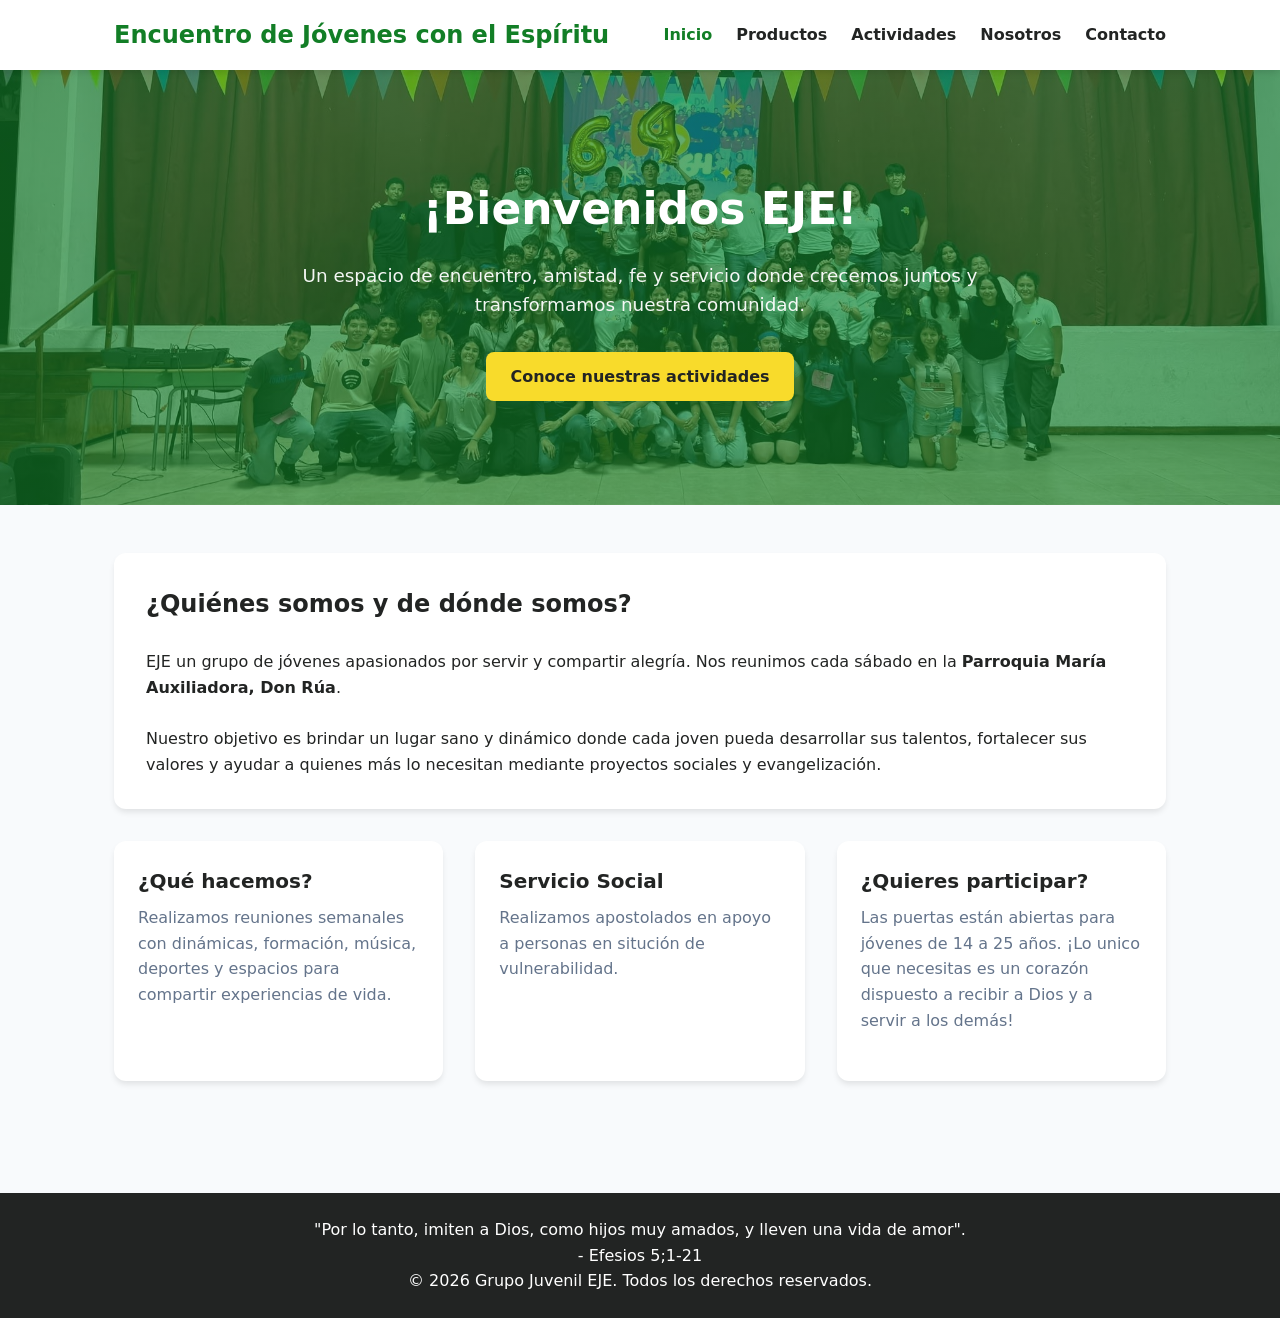
<file: index.html>
<!DOCTYPE html>
<html lang="es">
<head>
    <meta charset="UTF-8">
    <meta name="viewport" content="width=device-width, initial-scale=1.0">
    <title>Inicio | Grupo Juvenil</title>
    <link rel="stylesheet" href="css/styles.css">
</head>
<body>
    <header>
        <nav class="navbar">
            <a href="index.html" class="logo">Encuentro de Jóvenes con el Espíritu</a>
            <button class="menu-toggle" id="menu-toggle" aria-label="Abrir menú">☰</button>
            <ul class="nav-links" id="nav-links">
                <li><a href="index.html" class="active">Inicio</a></li>
                <li><a href="productos.html">Productos</a></li>
                <li><a href="actividades.html">Actividades</a></li>
                <li><a href="nosotros.html">Nosotros</a></li>
                <li><a href="contactos.html">Contacto</a></li>
            </ul>
        </nav>
    </header>

    <!-- AHORA ESTÁ FUERA DE <main> PARA OCUPAR TODO EL ANCHO -->
    <section class="hero">
        <div class="hero-content">
            <h1>¡Bienvenidos EJE!</h1>
            <p>Un espacio de encuentro, amistad, fe y servicio donde crecemos juntos y transformamos nuestra comunidad.</p>
            <a href="actividades.html" class="btn">Conoce nuestras actividades</a>
        </div>
    </section>

    <main>
        <section class="info-box">
            <h2>¿Quiénes somos y de dónde somos?</h2>
            <br>
            <p>EJE un grupo de jóvenes apasionados por servir y compartir alegría. Nos reunimos cada sábado en la <strong>Parroquia María Auxiliadora, Don Rúa</strong>.</p>
            <br>
            <p>Nuestro objetivo es brindar un lugar sano y dinámico donde cada joven pueda desarrollar sus talentos, fortalecer sus valores y ayudar a quienes más lo necesitan mediante proyectos sociales y evangelización.</p>
        </section>

        <section class="grid">
            <div class="card">
                <div class="card-body">                    
                    <h3 class="card-title">¿Qué hacemos?</h3>
                    <p class="card-text">Realizamos reuniones semanales con dinámicas, formación, música, deportes y espacios para compartir experiencias de vida.</p>
                </div>
            </div>
            <div class="card">
                <div class="card-body">                    
                    <h3 class="card-title">Servicio Social</h3>
                    <p class="card-text">Realizamos apostolados en apoyo a personas en situción de vulnerabilidad. </p>
                </div>
            </div>
            <div class="card">
                <div class="card-body">                    
                    <h3 class="card-title">¿Quieres participar?</h3>
                    <p class="card-text">Las puertas están abiertas para jóvenes de 14 a 25 años. ¡Lo unico que necesitas es un corazón dispuesto a recibir a Dios y a servir a los demás!</p>
                </div>
            </div>
        </section>
    </main>

    <footer>
        <p>"Por lo tanto, imiten a Dios, como hijos muy amados, y lleven una vida de amor".</p>
        <p> - Efesios 5;1-21 </p>
        <p>&copy; <span id="current-year"></span> Grupo Juvenil EJE. Todos los derechos reservados.</p>
    </footer>

    <script src="js/main.js"></script>
</body>
</html>
</file>
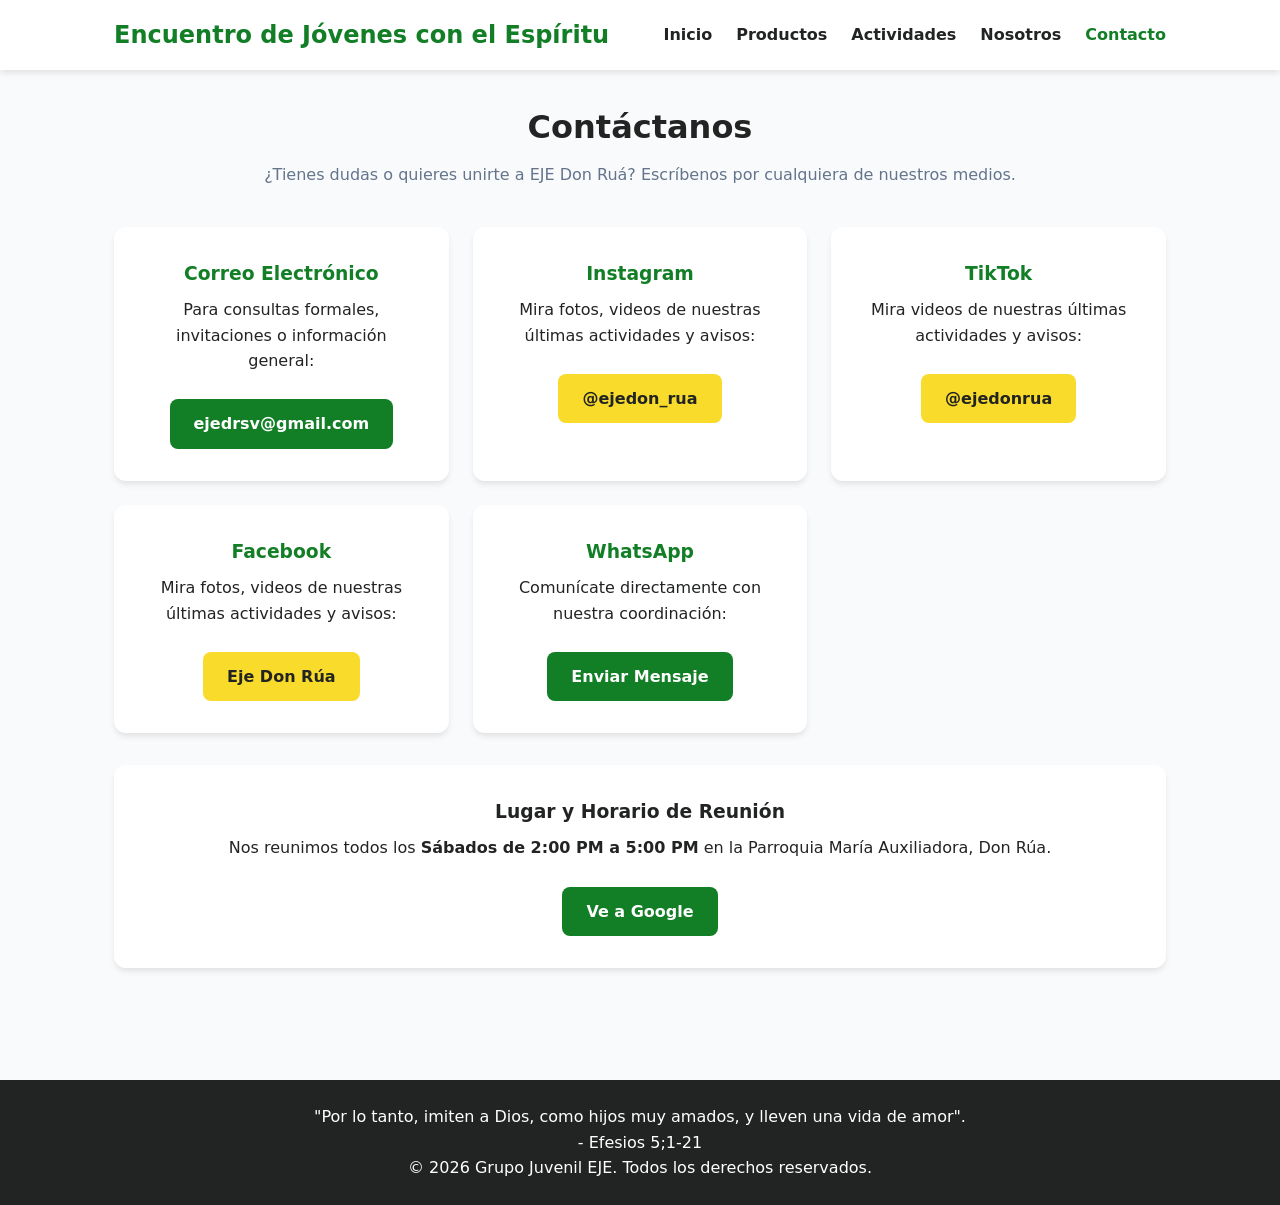
<file: contactos.html>
<!DOCTYPE html>
<html lang="es">
<head>
    <meta charset="UTF-8">
    <meta name="viewport" content="width=device-width, initial-scale=1.0">
    <title>Contacto | Grupo Juvenil</title>
    <link rel="stylesheet" href="css/styles.css">
</head>
<body>
    <header>
        <nav class="navbar">
            <a href="index.html" class="logo">Encuentro de Jóvenes con el Espíritu</a>
            <button class="menu-toggle" id="menu-toggle" aria-label="Abrir menú">☰</button>
            <ul class="nav-links" id="nav-links">
                <li><a href="index.html">Inicio</a></li>
                <li><a href="productos.html">Productos</a></li>
                <li><a href="actividades.html">Actividades</a></li>
                <li><a href="nosotros.html">Nosotros</a></li>
                <li><a href="contactos.html" class="active">Contacto</a></li>
            </ul>
        </nav>
    </header>

    <main>
        <div class="section-title">
            <h2>Contáctanos</h2>
            <p>¿Tienes dudas o quieres unirte a EJE Don Ruá? Escríbenos por cualquiera de nuestros medios.</p>
        </div>

        <section class="contact-grid">
            <div class="contact-card">
                <h3>Correo Electrónico</h3>
                <p>Para consultas formales, invitaciones o información general:</p>
                <br>
                <a href="mailto:ejedrsv@gmail.com" class="btn btn-primary">ejedrsv@gmail.com</a>
            </div>

            <div class="contact-card">
                <h3>Instagram</h3>
                <p>Mira fotos, videos de nuestras últimas actividades y avisos:</p>
                <br>
                <a href="https://www.instagram.com/ejedon_rua?psln=MTN2bzI4eDU2eWFqeg==" target="_blank" rel="noopener noreferrer" class="btn">@ejedon_rua</a>
            </div>

            <div class="contact-card">
                <h3>TikTok</h3>
                <p>Mira videos de nuestras últimas actividades y avisos:</p>
                <br>
                <a href="https://www.tiktok.com/@ejedonrua?_r=1&_t=ZS-9BO8hA3zErh" target="_blank" rel="noopener noreferrer" class="btn">@ejedonrua</a>
            </div>

            <div class="contact-card">
                <h3>Facebook</h3>
                <p>Mira fotos, videos de nuestras últimas actividades y avisos:</p>
                <br>
                <a href="https://www.facebook.com/share/19wuxmFT9S/" target="_blank" rel="noopener noreferrer" class="btn">Eje Don Rúa</a>
            </div>

            <div class="contact-card">
                <h3>WhatsApp</h3>
                <p>Comunícate directamente con nuestra coordinación:</p>
                <br>
                <a href="https://wa.me/50300000000" target="_blank" rel="noopener noreferrer" class="btn btn-primary">Enviar Mensaje</a>
            </div>
        </section>

        <section class="info-box" style="margin-top: 2rem; text-align: center;">
            <h3>Lugar y Horario de Reunión</h3>
            <p style="margin-top: 0.5rem;">Nos reunimos todos los <strong>Sábados de 2:00 PM a 5:00 PM</strong> en la Parroquia María Auxiliadora, Don Rúa.</p>
            <br>
            <a href="https://maps.app.goo.gl/yycaDa62ZE6HeCan7" target="_blank" rel="noopener noreferrer" class="btn btn-primary">Ve a Google</a>           
           
        </section>
    </main>

    <footer>
        <p>"Por lo tanto, imiten a Dios, como hijos muy amados, y lleven una vida de amor".</p>
        <p> - Efesios 5;1-21 </p>
        <p>&copy; <span id="current-year"></span> Grupo Juvenil EJE. Todos los derechos reservados.</p>
    </footer>

    <script src="js/main.js"></script>
</body>
</html>
</file>
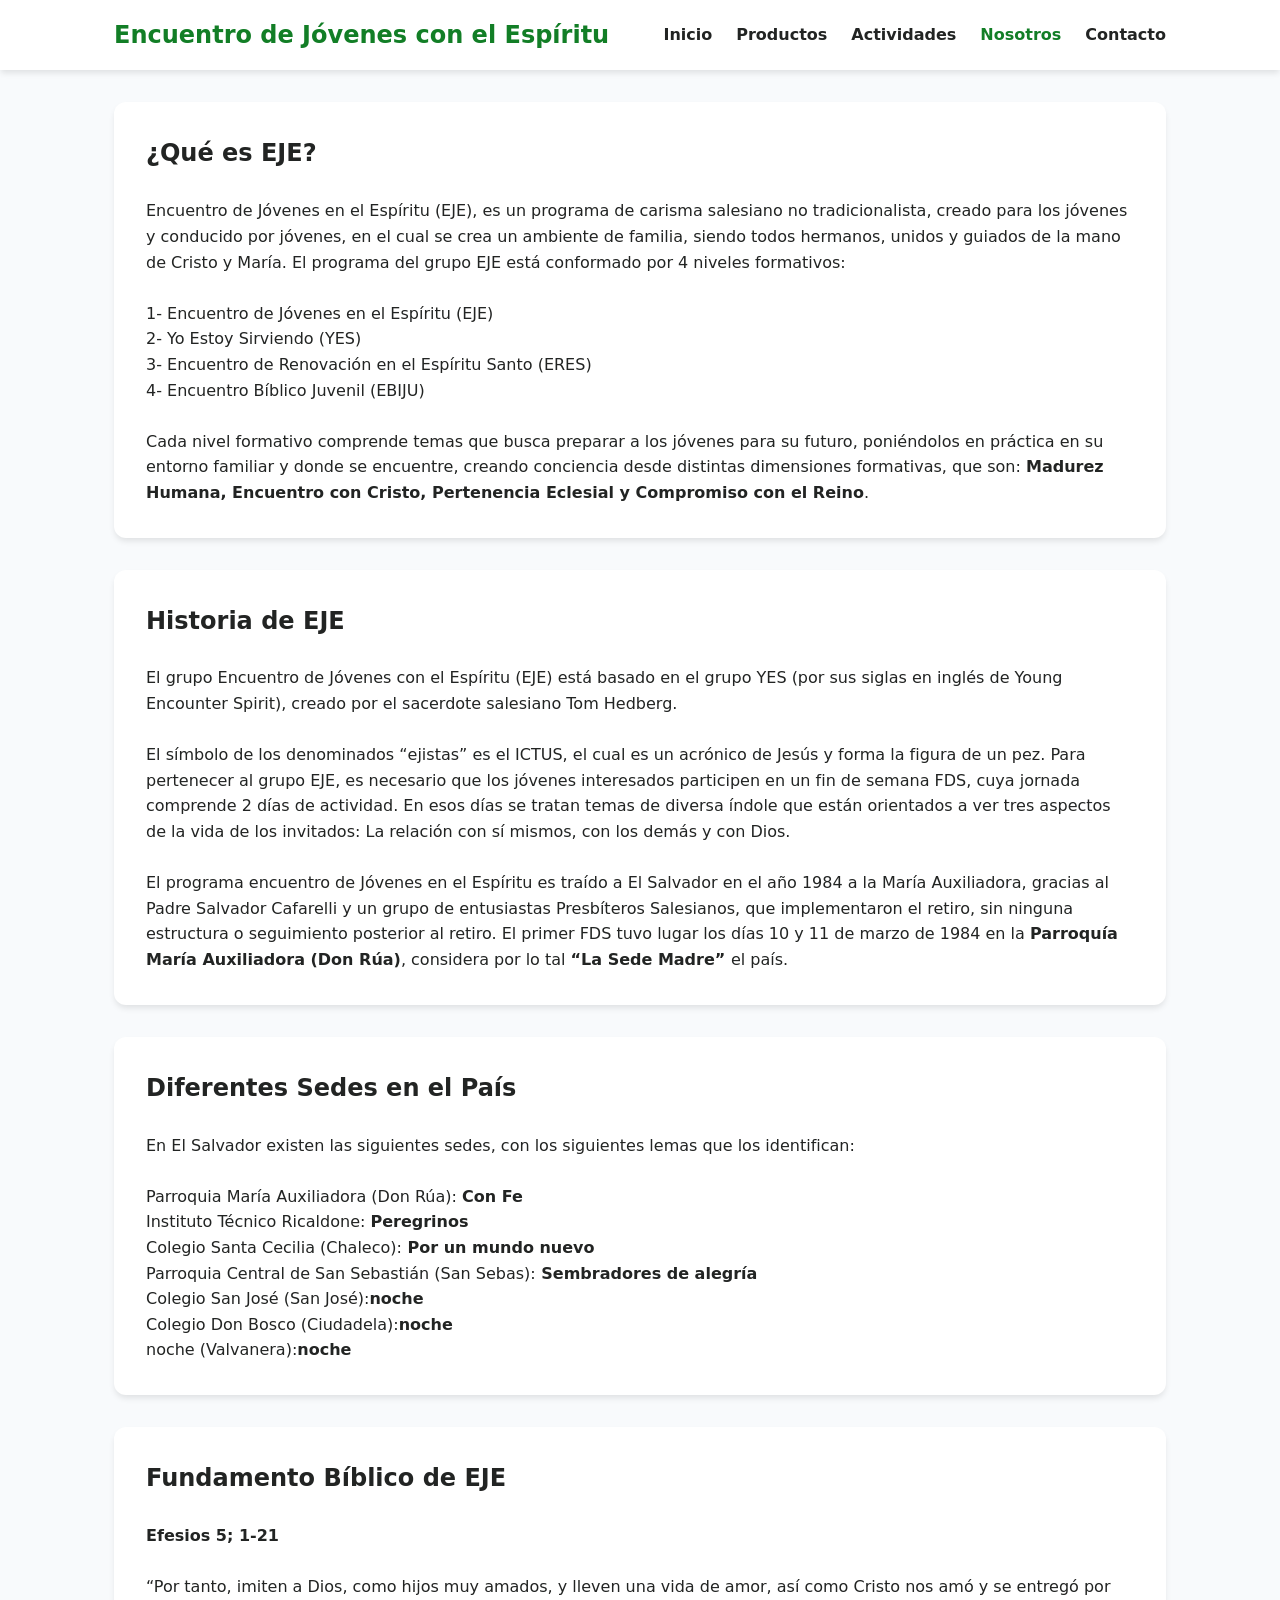
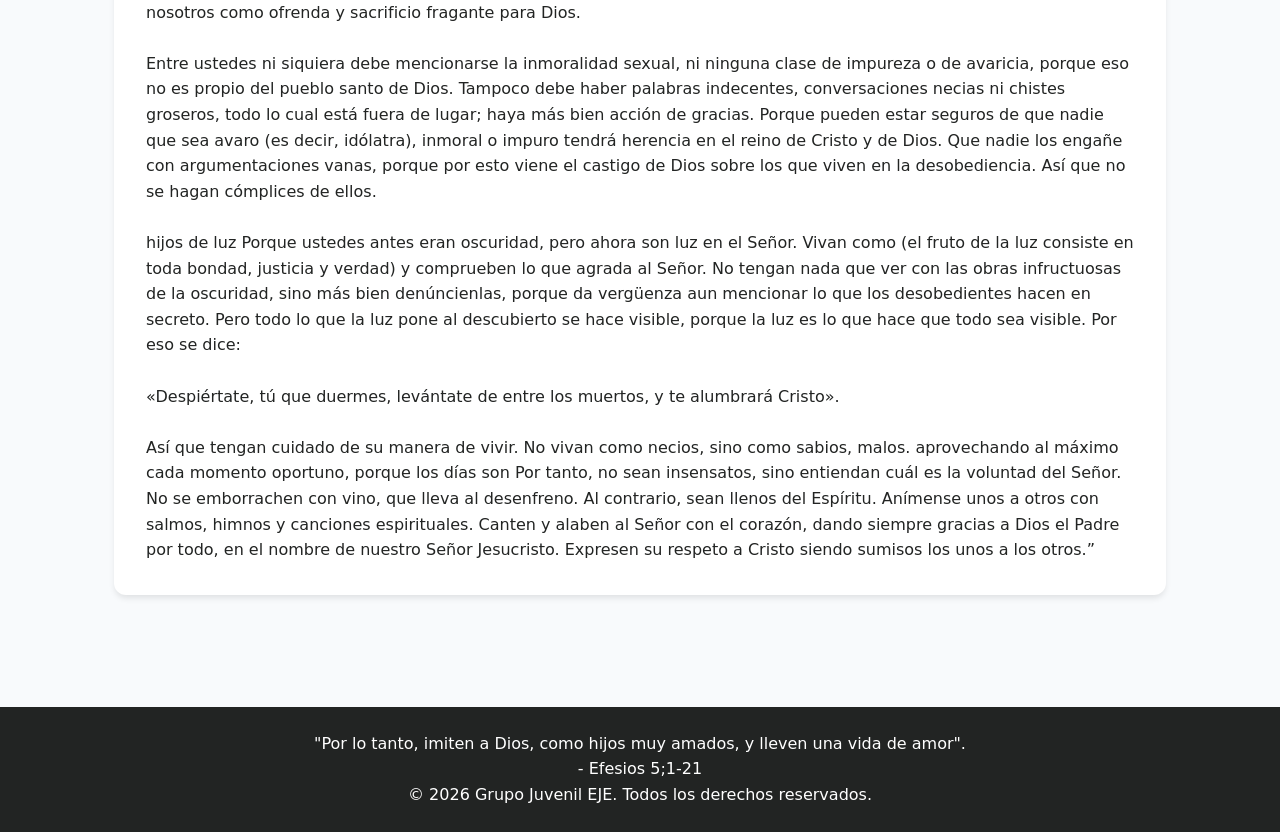
<file: nosotros.html>
<!DOCTYPE html>
<html lang="es">
<head>
    <meta charset="UTF-8">
    <meta name="viewport" content="width=device-width, initial-scale=1.0">
    <title>Inicio | Grupo Juvenil</title>
    <link rel="stylesheet" href="css/styles.css">
</head>
<body>
    <header>
        <nav class="navbar">
            <a href="index.html" class="logo">Encuentro de Jóvenes con el Espíritu</a>
            <button class="menu-toggle" id="menu-toggle" aria-label="Abrir menú">☰</button>
            <ul class="nav-links" id="nav-links">
                <li><a href="index.html" >Inicio</a></li>
                <li><a href="productos.html">Productos</a></li>
                <li><a href="actividades.html">Actividades</a></li>
                <li><a href="nosotros.html" class="active">Nosotros</a></li>
                <li><a href="contactos.html">Contacto</a></li>
            </ul>
        </nav>
    </header>


    <main>
        <section class="info-box">
            <h2>¿Qué es EJE?</h2>
            <br>
            <p>Encuentro de Jóvenes en el Espíritu (EJE), es un programa de carisma salesiano no tradicionalista, creado para los jóvenes y conducido por jóvenes, en el cual se crea un ambiente de familia, siendo todos hermanos, unidos y guiados de la mano de Cristo y María. El programa del grupo EJE está conformado por 4 niveles formativos:</p>
            <br>
            <p>1- Encuentro de Jóvenes en el Espíritu (EJE) </p>
            <p>2- Yo Estoy Sirviendo (YES) </p>
            <p>3- Encuentro de Renovación en el Espíritu Santo (ERES) </p>
            <p>4-  Encuentro Bíblico Juvenil (EBIJU) </p>
            <br>
            <p> Cada nivel formativo comprende temas que busca preparar a los jóvenes para su futuro, poniéndolos en práctica en su entorno familiar y donde se encuentre, creando conciencia desde distintas dimensiones formativas, que son:
                <strong>Madurez Humana, Encuentro con Cristo, Pertenencia Eclesial y Compromiso con el Reino</strong>.</p>
        </section>

        <section class="info-box">
            <h2>Historia de EJE</h2>
            <br>
            <p>El grupo Encuentro de Jóvenes con el Espíritu (EJE) está basado en el grupo YES (por sus siglas en inglés de Young Encounter Spirit), creado por el sacerdote salesiano Tom Hedberg. </p>
            <br>
            <p> El símbolo de los denominados “ejistas” es el ICTUS, el cual es un acrónico de Jesús y forma la figura de un pez. Para pertenecer al grupo EJE, es necesario que los jóvenes interesados participen en un fin de semana FDS, cuya jornada comprende 2 días de actividad.
                En esos días se tratan temas de diversa índole que están orientados a ver tres aspectos de la vida de los invitados: La relación con sí mismos, con los demás y con Dios.</p>
            <br>
            <p> El programa encuentro de Jóvenes en el Espíritu es traído a El Salvador en el año 1984 a la María Auxiliadora, gracias al Padre Salvador Cafarelli y un grupo de entusiastas Presbíteros Salesianos, que implementaron el retiro, sin ninguna estructura 
                o seguimiento posterior al retiro. El primer FDS tuvo lugar los días 10 y 11 de marzo de 1984 en la <strong>Parroquía María Auxiliadora (Don Rúa)</strong>, considera por lo tal <strong>“La Sede Madre” </strong> el país.  </p>
        </section>

        <section class="info-box">
            <h2>Diferentes Sedes en el País</h2>
            <br>
            <p>En El Salvador existen las siguientes sedes, con los siguientes lemas que los identifican:</p>
            <br>
            <p>Parroquia María Auxiliadora (Don Rúa): <strong>Con Fe</strong></p>
            <p>Instituto Técnico Ricaldone: <strong>Peregrinos</strong></p>
            <p>Colegio Santa Cecilia (Chaleco):<strong> Por un mundo nuevo</strong></p>
            <p>Parroquia Central de San Sebastián (San Sebas):<strong> Sembradores de alegría</strong></p>
            <p>Colegio San José (San José):<strong>noche</strong></p>
            <p>Colegio Don Bosco (Ciudadela):<strong>noche</strong></p>
            <p>noche (Valvanera):<strong>noche</strong></p>
        </section>     
        
        <section class="info-box">
            <h2>Fundamento Bíblico de EJE</h2>
            <br>
            <p><strong>Efesios 5; 1-21</strong></p>
            <br>
            <p>“Por tanto, imiten a Dios, como hijos muy amados, y lleven una vida de amor, así como Cristo nos amó y se entregó por nosotros como ofrenda y sacrificio fragante para Dios.</p>
            <br>
            <p>Entre ustedes ni siquiera debe mencionarse la inmoralidad sexual, ni ninguna clase de impureza o de avaricia, porque eso no es propio del pueblo santo de Dios. Tampoco debe haber 
                palabras indecentes, conversaciones necias ni chistes groseros, todo lo cual está fuera de lugar; haya más bien acción de gracias. Porque pueden estar seguros de que nadie que sea 
                avaro (es decir, idólatra), inmoral o impuro tendrá herencia en el reino de Cristo y de Dios. Que nadie los engañe con argumentaciones vanas, porque por esto viene el castigo de Dios 
                sobre los que viven en la desobediencia. Así que no se hagan cómplices de ellos. </p>
            <br>
            <p>hijos de luz Porque ustedes antes eran oscuridad, pero ahora son luz en el Señor. Vivan como (el fruto de la luz consiste en toda bondad, justicia y verdad) y comprueben lo que 
                agrada al Señor. No tengan nada que ver con las obras infructuosas de la oscuridad, sino más bien denúncienlas, porque da vergüenza aun mencionar lo que los desobedientes hacen
                en secreto. Pero todo lo que la luz pone al descubierto se hace visible, porque la luz es lo que hace que todo sea visible. Por eso se dice:</p>
            <br>
            <p>«Despiértate, tú que duermes, levántate de entre los muertos, y te alumbrará Cristo».</p>
            <br>
            <p>Así que tengan cuidado de su manera de vivir. No vivan como necios, sino como sabios, malos. aprovechando al máximo cada momento oportuno, porque los días son Por tanto, no 
                sean insensatos, sino entiendan cuál es la voluntad del Señor. No se emborrachen con vino, que lleva al desenfreno. Al contrario, sean llenos del Espíritu. Anímense unos a otros 
                con salmos, himnos y canciones espirituales. Canten y alaben al Señor con el corazón, dando siempre gracias a Dios el Padre por todo, en el nombre de nuestro Señor Jesucristo. 
                Expresen su respeto a Cristo siendo sumisos los unos a los otros.”</p>
        </section> 

        
    </main>

    <footer>
        <p>"Por lo tanto, imiten a Dios, como hijos muy amados, y lleven una vida de amor".</p>
        <p> - Efesios 5;1-21 </p>
        <p>&copy; <span id="current-year"></span> Grupo Juvenil EJE. Todos los derechos reservados.</p>
    </footer>

    <script src="js/main.js"></script>
</body>
</html>
</file>
<file: css/styles.css>
/* Variables de color y tipografía */
:root {
    --primary: #127E26;       /* Azul vibrante */
    --primary-dark: #1d4ed8;
    --secondary: #F8DB2B;     /* Amarillo/Naranja cálido */
    --dark: #222423;
    --light: #f8fafc;
    --gray: #64748b;
    --white: #ffffff;
    --shadow: 0 4px 6px -1px rgba(0, 0, 0, 0.1);
}

* {
    margin: 0;
    padding: 0;
    box-sizing: border-box;
    font-family: 'Segoe UI', system-ui, -apple-system, sans-serif;
}

body {
    background-color: var(--light);
    color: var(--dark);
    line-height: 1.6;
    display: flex;
    flex-direction: column;
    min-height: 100vh;
}

/* Navegación */
header {
    background-color: var(--white);
    box-shadow: var(--shadow);
    position: sticky;
    top: 0;
    z-index: 100;
}

.navbar {
    max-width: 1100px;
    margin: 0 auto;
    padding: 1rem 1.5rem;
    display: flex;
    justify-content: space-between;
    align-items: center;
}

.logo {
    font-size: 1.5rem;
    font-weight: 800;
    color: var(--primary);
    text-decoration: none;
}

/* Control de texto largo vs corto en el logo */
.logo-short {
    display: none;
}

@media screen and (max-width: 900px) {
    .logo-full {
        display: none !important;
    }

    .logo-short {
        display: inline-block !important;
    }
}

.nav-links {
    list-style: none;
    display: flex;
    gap: 1.5rem;
}

.nav-links a {
    text-decoration: none;
    color: var(--dark);
    font-weight: 600;
    transition: color 0.3s;
}

.nav-links a:hover,
.nav-links a.active {
    color: var(--primary);
}

.menu-toggle {
    display: none;
    font-size: 1.5rem;
    background: none;
    border: none;
    cursor: pointer;
    color: var(--dark);
}

/* Contenedor principal */
main {
    flex: 1;
    max-width: 1100px;
    width: 100%;
    margin: 0 auto;
    padding: 2rem 1.5rem;
}

/* Hero Banner (Inicio - Ancho completo sin bordes) */
.hero {
    width: 100%;
    /* Agrega una capa oscura encima de tu imagen para que el texto blanco se lea bien */
    background-image: linear-gradient(rgba(18, 126, 38, 0.65), rgba(18, 126, 38, 0.65)), url('../img/fondo.jpg');
    background-size: cover;       /* Hace que la imagen cubra todo el espacio sin deformarse */
    background-position: center;  /* Centra la foto */
    background-repeat: no-repeat;
    color: var(--white);
    padding: 6.5rem 1.5rem;       /* Un poco más alto para que luzca la foto */
    text-align: center;
    margin-bottom: 1rem;
    border-radius: 0;
}

.hero-content {
    max-width: 1100px;
    margin: 0 auto;
}

.hero h1 {
    font-size: 2.75rem;
    margin-bottom: 1rem;
}

.hero p {
    font-size: 1.15rem;
    max-width: 700px;
    margin: 0 auto 2rem;
    opacity: 0.95;
}

/* Botones */
.btn {
    display: inline-block;
    background-color: var(--secondary);
    color: var(--dark);
    padding: 0.75rem 1.5rem;
    border-radius: 0.5rem;
    text-decoration: none;
    font-weight: 700;
    transition: transform 0.2s, background-color 0.2s;
    border: none;
    cursor: pointer;
}

.btn:hover {
    transform: translateY(-2px);
    background-color: #e3cc37;
    color: var(--white);
}

.btn-primary {
    background-color: var(--primary);
    color: var(--white);
}

.btn-primary:hover {
    background-color: var(--primary-dark);
}

/* Títulos de sección */
.section-title {
    text-align: center;
    margin-bottom: 2.5rem;
}

.section-title h2 {
    font-size: 2rem;
    color: var(--dark);
    margin-bottom: 0.5rem;
}

.section-title p {
    color: var(--gray);
}

/* Cuadrícula de Tarjetas (Productos y Actividades) */
.grid {
    display: grid;
    grid-template-columns: repeat(auto-fit, minmax(280px, 1fr));
    gap: 2rem;
}

.card {
    background: var(--white);
    border-radius: 0.75rem;
    overflow: hidden;
    box-shadow: var(--shadow);
    display: flex;
    flex-direction: column;
    transition: transform 0.2s;
    margin-bottom: 2rem;
}



.card:hover {
    transform: translateY(-5px);
}

.card-img {
    width: 100%;
    height: 300px;
    object-fit: cover;
    background-color: #e2e8f0;
}

.card-body {
    padding: 1.5rem;
    flex: 1;
    display: flex;
    flex-direction: column;
}

.card-title {
    font-size: 1.25rem;
    margin-bottom: 0.5rem;
}

.card-price {
    font-size: 1.35rem;
    font-weight: 800;
    color: var(--primary);
    margin-bottom: 0.75rem;
}

.card-text {
    color: var(--gray);
    margin-bottom: 1.5rem;
    flex: 1;
}

/* Información general / Pilares */
.info-box {
    background: var(--white);
    padding: 2rem;
    border-radius: 0.75rem;
    box-shadow: var(--shadow);
    margin-bottom: 2rem;
}




/* Contacto */
.contact-grid {
    display: grid;
    grid-template-columns: repeat(auto-fit, minmax(250px, 1fr));
    gap: 1.5rem;
}

.contact-card {
    background: var(--white);
    padding: 2rem;
    border-radius: 0.75rem;
    box-shadow: var(--shadow);
    text-align: center;
}

.contact-card h3 {
    margin-bottom: 0.5rem;
    color: var(--primary);
}

/* Footer */
footer {
    background-color: var(--dark);
    color: var(--white);
    text-align: center;
    padding: 1.5rem;
    margin-top: 3rem;
}

/* Diseño Móvil */
@media (max-width: 768px) {
    .menu-toggle {
        display: block;
    }

    .nav-links {
        display: none;
        flex-direction: column;
        position: absolute;
        top: 100%;
        left: 0;
        width: 100%;
        background-color: var(--white);
        padding: 1rem 1.5rem;
        box-shadow: var(--shadow);
    }

    .nav-links.active {
        display: flex;
    }

    .hero h1 {
        font-size: 2rem;
    }

    .product-carousel {
        height: 150px;
        width: 100%;
    }
}

/* Carrusel de imágenes en productos */
.product-carousel {
    position: relative;
    width: 100%;
    height: 450px;
    overflow: hidden;
    background-color: #e2e8f0;
    touch-action: pan-y; /* Permite deslizar horizontalmente en móviles sin bloquear el scroll vertical */
}

.carousel-images {
    position: relative;
    width: 100%;
    height: 100%;
}

.carousel-images .card-img {
    position: absolute;
    top: 0;
    left: 0;
    width: 100%;
    height: 100%;
    object-fit: cover;
    object-position: center 40%;
    opacity: 0;
    transition: opacity 0.4s ease-in-out;
    pointer-events: none;
}

.carousel-images .card-img.active {
    opacity: 1;
}

/* Botones flecha (prev / next) */
.carousel-btn {
    position: absolute;
    top: 50%;
    transform: translateY(-50%);
    background-color: rgba(15, 23, 42, 0.55);
    color: var(--white);
    border: none;
    width: 32px;
    height: 32px;
    border-radius: 50%;
    cursor: pointer;
    font-size: 1rem;
    display: flex;
    align-items: center;
    justify-content: center;
    opacity: 0;
    transition: opacity 0.25s, background-color 0.25s;
    z-index: 2;
}

.carousel-btn:hover {
    background-color: rgba(15, 23, 42, 0.85);
}

.carousel-btn.prev { left: 10px; }
.carousel-btn.next { right: 10px; }

/* Mostrar flechas al pasar el mouse en PC */
.product-carousel:hover .carousel-btn {
    opacity: 1;
}

/* En celulares (pantallas táctiles), mostrar flechas sutilmente siempre */
@media (hover: none) {
    .carousel-btn {
        opacity: 0.8;
    }
}

/* Puntitos indicadores */
.carousel-dots {
    position: absolute;
    bottom: 10px;
    left: 50%;
    transform: translateX(-50%);
    display: flex;
    gap: 6px;
    z-index: 2;
}

.carousel-dot {
    width: 8px;
    height: 8px;
    border-radius: 50%;
    background-color: rgba(255, 255, 255, 0.55);
    border: none;
    padding: 0;
    cursor: pointer;
    transition: transform 0.2s, background-color 0.2s;
}

.carousel-dot.active {
    background-color: var(--white);
    transform: scale(1.25);
}
</file>
